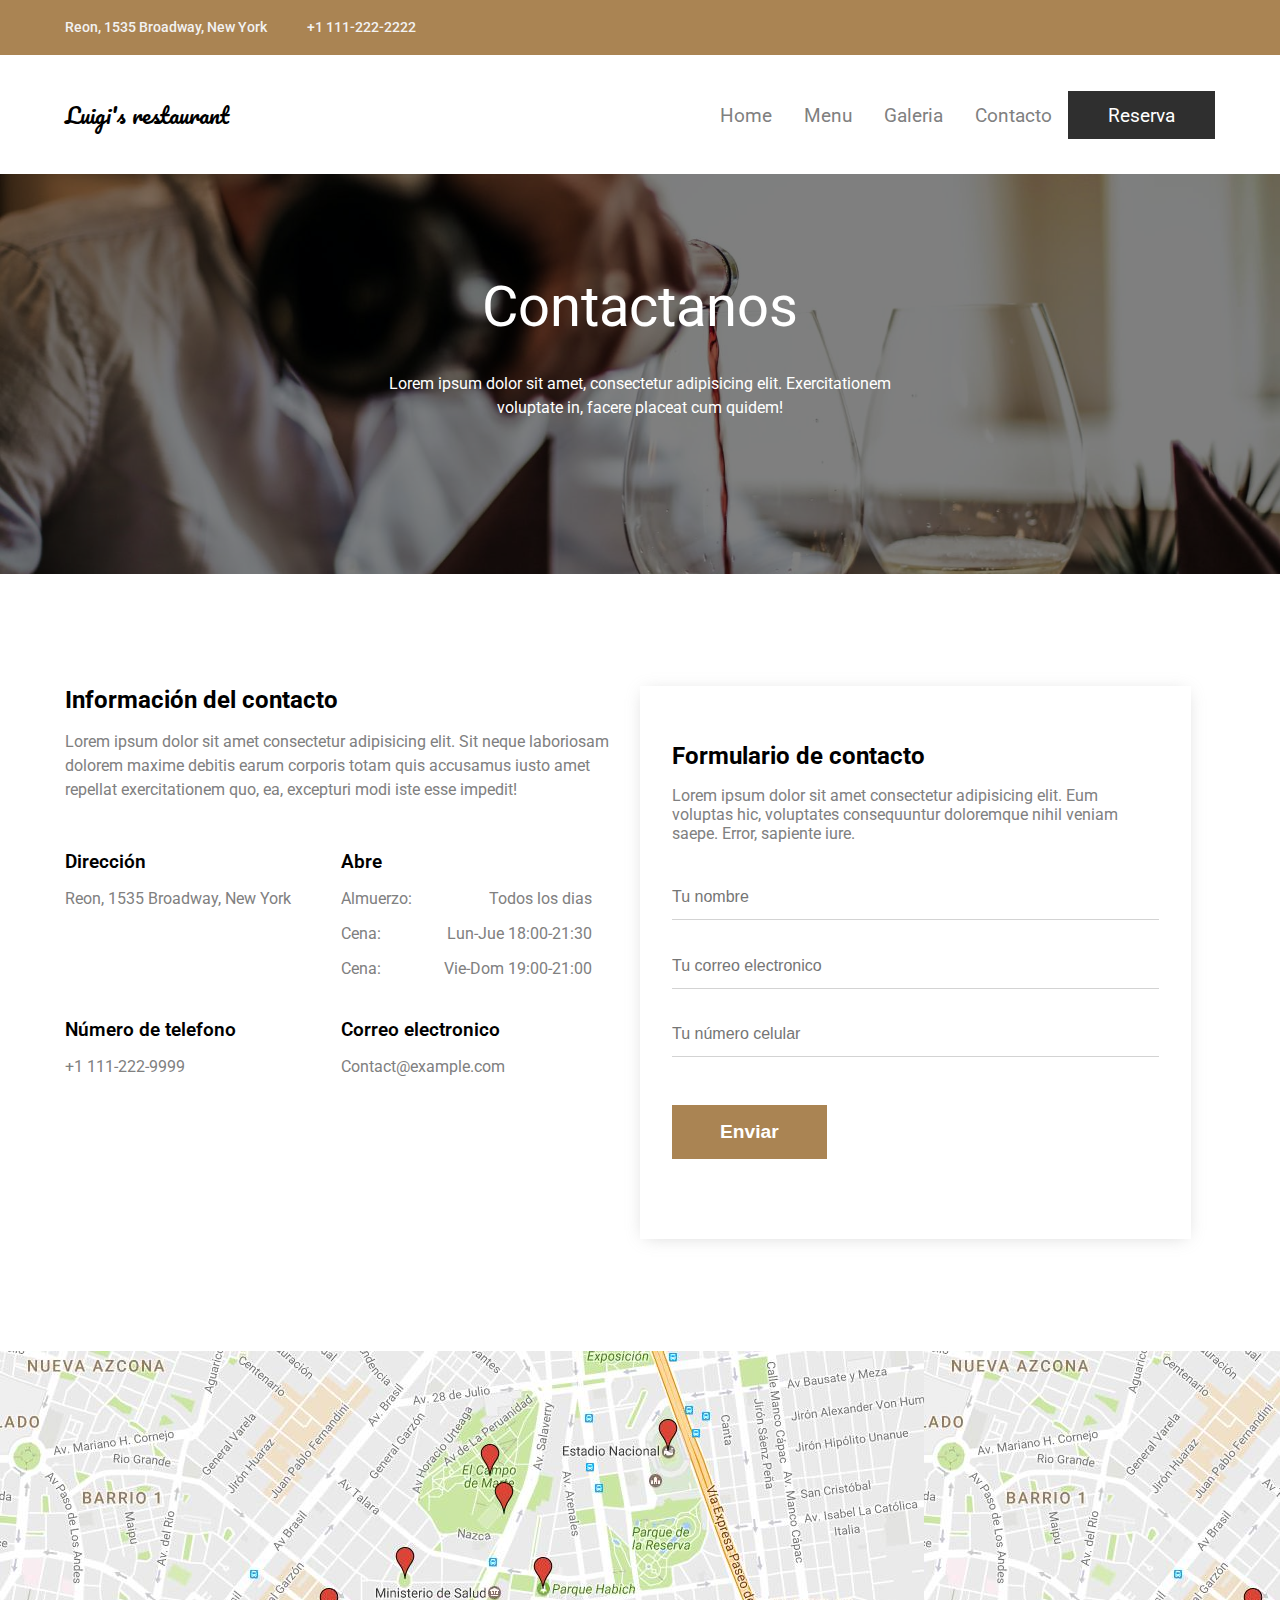
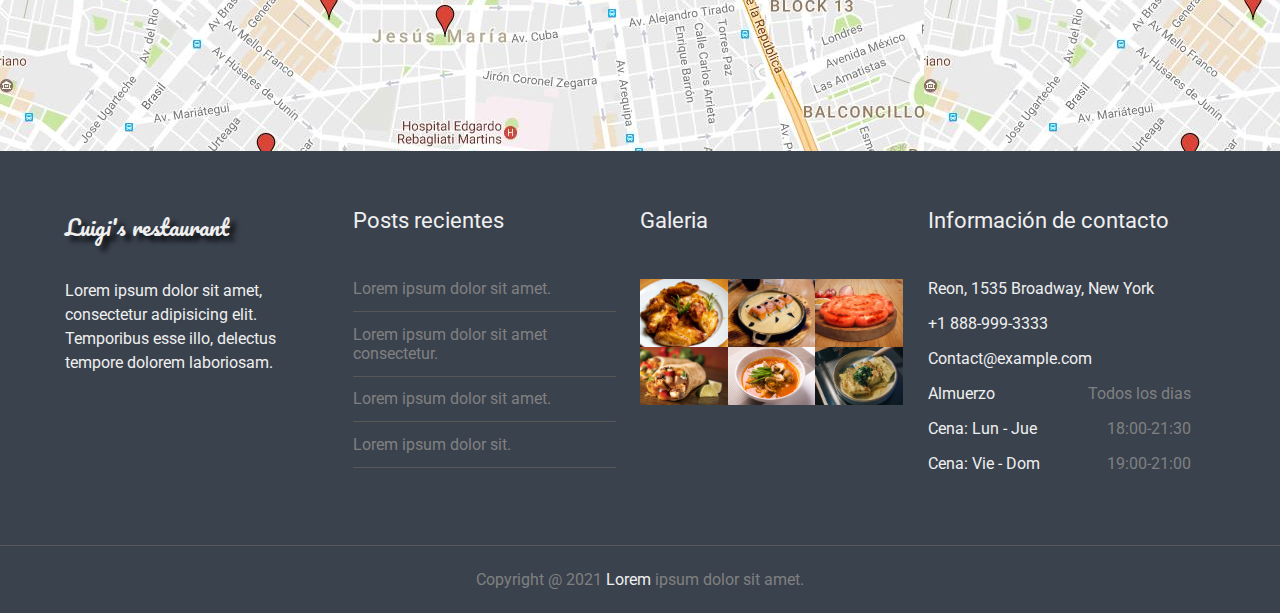
<file: contact.html>
<!DOCTYPE html>
<html lang="en">
<head>
    <meta charset="UTF-8">
    <meta http-equiv="X-UA-Compatible" content="IE=edge">
    <meta name="viewport" content="width=device-width, initial-scale=1.0">
    <link href="https://fonts.googleapis.com/css2?family=Fuggles&family=Pacifico&display=swap" rel="stylesheet">
    <link href="https://fonts.googleapis.com/css2?family=Roboto:ital,wght@0,300;0,400;0,500;0,700;0,900;1,300;1,400;1,500&display=swap" rel="stylesheet">
    <link rel="stylesheet" href="https://cdnjs.cloudflare.com/ajax/libs/font-awesome/5.7.1/css/all.min.css" integrity="sha512-3M00D/rn8n+2ZVXBO9Hib0GKNpkm8MSUU/e2VNthDyBYxKWG+BftNYYcuEjXlyrSO637tidzMBXfE7sQm0INUg==" crossorigin="anonymous" referrerpolicy="no-referrer" />
    <link rel="stylesheet" href="css/contact.css">
    <title>Contactanos</title>
</head>
<body>
    <header class="header">
        <div class="container">
            <div class="info-about">
                <div class="direction">
                    Reon, 1535 Broadway, New York
                </div>
                <div class="number-phone">
                    +1 111-222-2222
                </div>
            </div>
            <div class="social-media">
                <nav class="sociales">
                    <ul>
                        <li><a href="#"><i class="fab fa-facebook-f"></i></a></li>
                        <li><a href="#"><i class="fab fa-instagram"></i></a></li>
                        <li><a href="#"><i class="fab fa-whatsapp"></i></a></li>
                        <li><a href="#"><i class="fab fa-twitter"></i></a></li>
                    </ul>
                </nav>
            </div>
        </div>
        <div class="container-small">
            <div class="logo">
                Luigi's restaurant
            </div>
            <div id="burguer-menu" class="burguer-menu">
                <a href="#">
                  <img src="images/menu-burguer.png" alt="">
                </a>
            </div>
        </div>
        <div id="layer-menu" class="layer-menu"></div>
        </div>
        <div id="menu-header" class="menu-header">
            <ul>
                <li><a id="close-menu-header" class="close-menu-header" href="#">x</a></li>
                <li><a href="index.html">Home</a></li>
                <li><a href="menu.html">Menu</a></li>   
                <li><a href="gallery.html">Galeria</a></li>
                <li><a href="contact.html">Contacto</a></li>
                <li><a href="reservation.html">Reserva</a></li>
            </ul>
        </div>
    </header>
    <main>
        <div class="our-menu-header">
            <div class="container-our-menu-header">
                <div class="logo">
                    Luigi's restaurant
                </div>
                <nav class="menu">
                    <ul>
                        <li><a href="index.html">Home</a></li>
                        <li><a href="menu.html">Menu</a></li>   
                        <li><a href="gallery.html">Galeria</a></li>
                        <li><a href="contact.html">Contacto</a></li>
                        <li><a href="reservation.html">Reserva</a></li>
                    </ul>
                </nav>
            </div>
        </div>
        <section class="banner">
            <div class="layer-banner"></div>
            <div class="container-reservation-banner">
                <span class="menu-banner">Contactanos</span>
                <p class="description-menu-banner">Lorem ipsum dolor sit amet, consectetur adipisicing elit. Exercitationem voluptate in, facere placeat cum quidem!</p>
            </div>
        </section>
        <section class="contact">
            <div class="container-contact">
                <div class="contact-info">
                    <h2 class="title-contact-info">
                        Información del contacto
                    </h2>
                    <p class="description-contact-info">
                        Lorem ipsum dolor sit amet consectetur adipisicing elit. Sit neque laboriosam dolorem maxime debitis earum corporis totam quis accusamus iusto amet repellat exercitationem quo, ea, excepturi modi iste esse impedit!
                    </p>
                    <div class="hour-contact-info">
                        <div class="item-hour-contact-info">
                            <i class="icon fa fa-map-marker-alt"></i>
                            <div class="title">
                                Dirección
                            </div>
                            <div class="description">
                                Reon, 1535 Broadway, New York
                            </div>
                        </div>
                        <div class="item-hour-contact-info">
                            <i class="icon fa fa-clock"></i>
                            <div class="title">
                                Abre
                            </div>
                            <div class="open-hour">
                                <div class="lunch">
                                    <span>
                                        Almuerzo:
                                    </span>
                                    <span>
                                        Todos los dias
                                    </span>
                                </div>
                                <div class="dinner-1">
                                   <span>
                                        Cena:
                                   </span>
                                   <span>
                                        Lun-Jue 18:00-21:30
                                   </span>  
                                </div>
                                <div class="dinner-2">
                                    <span>
                                        Cena:
                                   </span>
                                   <span>
                                        Vie-Dom 19:00-21:00
                                   </span>
                                </div>
                            </div>
                        </div>
                        <div class="item-hour-contact-info">
                            <i class="icon fa fa-phone"></i>
                            <div class="title">
                                Número de telefono
                            </div>
                            <div class="description">
                                +1 111-222-9999
                            </div>
                        </div>
                        <div class="item-hour-contact-info">
                            <i class="icon fa fa-mail-bulk"></i>
                            <div class="title">
                                Correo electronico
                            </div>
                            <div class="description">
                                Contact@example.com
                            </div>
                        </div>
                    </div>
                </div>
                <div class="contact-form">
                    <h2 class="title-contact-form">Formulario de contacto</h2>
                    <p class="description-contact-form">
                        Lorem ipsum dolor sit amet consectetur adipisicing elit. Eum voluptas hic, voluptates consequuntur doloremque nihil veniam saepe. Error, sapiente iure.
                    </p>
                    <form>
                        <div class="field">
                            <input class="name" type="text" placeholder="Tu nombre">
                        </div>
                        <div class="field">
                            <input class="email" type="email" placeholder="Tu correo electronico">
                        </div>
                        <div class="field">
                            <input class="phone" type="text" placeholder="Tu número celular">
                        </div>
                        <div class="submit">
                            <input type="submit" value="Enviar">
                        </div>
                    </form>
                </div>
            </div>
        </section>
        <section class="map">
        </section>
    </main>
    <footer class="footer"> 
        <div class="container">
            <div class="info-footer">
                <div class="logo-footer">
                    Luigi's restaurant
                </div>
                <div class="description-footer">
                   <p>Lorem ipsum dolor sit amet, consectetur adipisicing elit. Temporibus esse illo, delectus tempore dolorem laboriosam.</p>
                </div>
                <div class="social-media-footer">
                    <nav class="sociales">
                        <ul>
                            <li><a href="#"><i class="fab fa-facebook-f"></i></a></li>
                            <li><a href="#"><i class="fab fa-instagram"></i></a></li>
                            <li><a href="#"><i class="fab fa-whatsapp"></i></a></li>
                            <li><a href="#"><i class="fab fa-twitter"></i></a></li>
                        </ul>
                    </nav>
                </div>
            </div>
            <div class="posts-footer">
                <div class="title-post">Posts recientes</div>
                <div class="post-footer first-post"><a href="#">Lorem ipsum dolor sit amet.</a></div>
                <div class="post-footer"><a href="#">Lorem ipsum dolor sit amet consectetur.</a></div>
                <div class="post-footer"><a href="#">Lorem ipsum dolor sit amet.</a></div>
                <div class="post-footer"><a href="#">Lorem ipsum dolor sit.</a></div>
            </div>
            <div class="gallery-footer">
                <div class="title-gallery">Galeria</div>
                <div class="container-gallery">
                    <div class="box-gallery">
                        <img src="images/food10.jpeg" alt="">
                    </div>
                    <div class="box-gallery">
                        <img src="images/food11.jpg" alt="">
                    </div>
                    <div class="box-gallery">
                        <img src="images/food12.jpeg" alt="">
                    </div>
                    <div class="box-gallery">
                        <img src="images/food13.jpeg" alt="">
                    </div>
                    <div class="box-gallery">
                        <img src="images/food14.jpeg" alt="">
                    </div>
                    <div class="box-gallery">
                        <img src="images/food15.jpeg" alt="">
                    </div>
                </div>
            </div>
            <div class="contact-info-footer">
                <div class="title-contact-footer">
                    Información de contacto
                </div>
                <div class="direction-footer">
                    Reon, 1535 Broadway, New York
                </div>
                <div class="number-footer">
                    +1 888-999-3333
                </div>
                <div class="email-footer">
                    Contact@example.com
                </div>
                <div class="lunch">
                    <span class="hour">
                        Almuerzo
                    </span>
                    <span class="frecuently">
                        Todos los dias
                    </span>
                </div>
                <div class="first-dinner">
                    <span class="hour">
                        Cena: Lun - Jue 
                    </span>
                    <span class="frecuently">
                        18:00-21:30
                    </span>
                </div>
                <div class="second-dinner">
                    <span class="hour">
                        Cena: Vie - Dom
                    </span>
                    <span class="frecuently">
                         19:00-21:00
                    </span>
                </div>
            </div>
        </div>
        <div class="copyright">
            Copyright @ 2021 <span>Lorem</span> ipsum dolor sit amet.
        </div>
    </footer>
<script src="scripts/menu.js"></script>
</body>
</html>
</file>
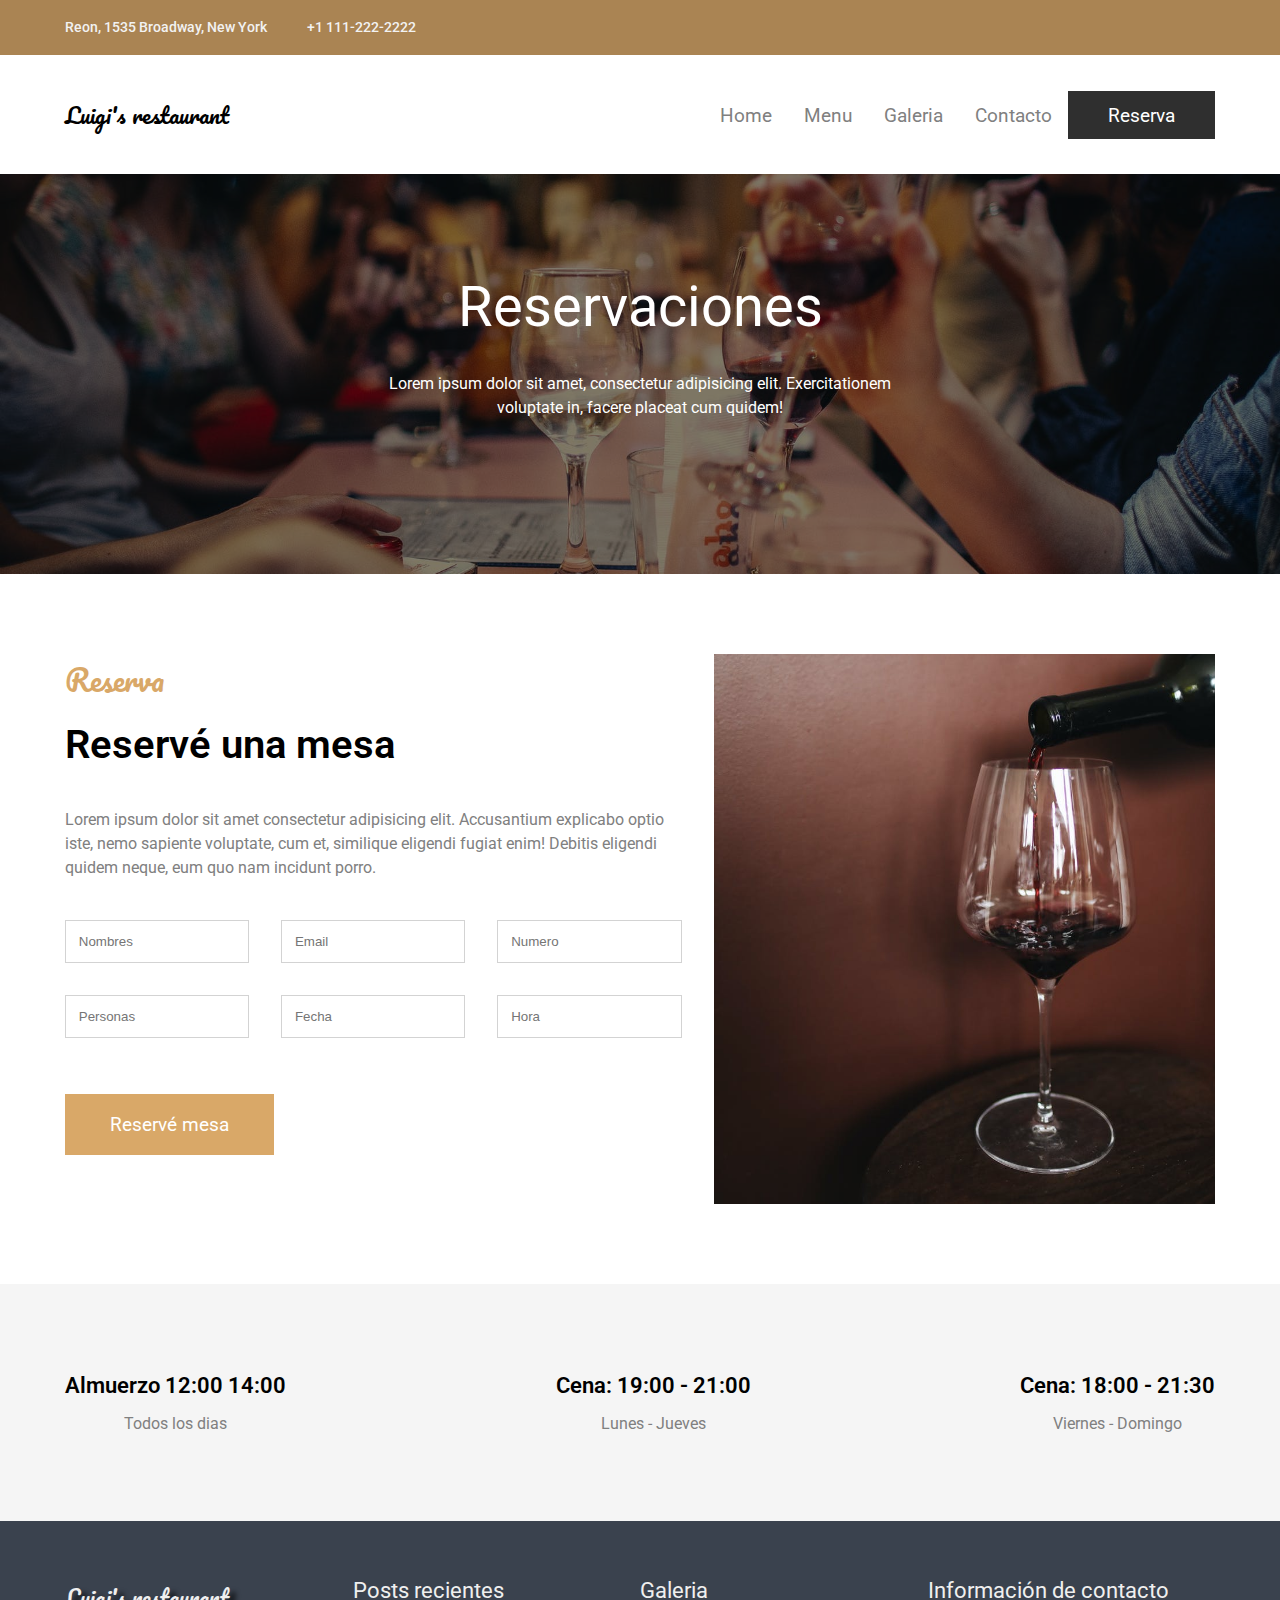
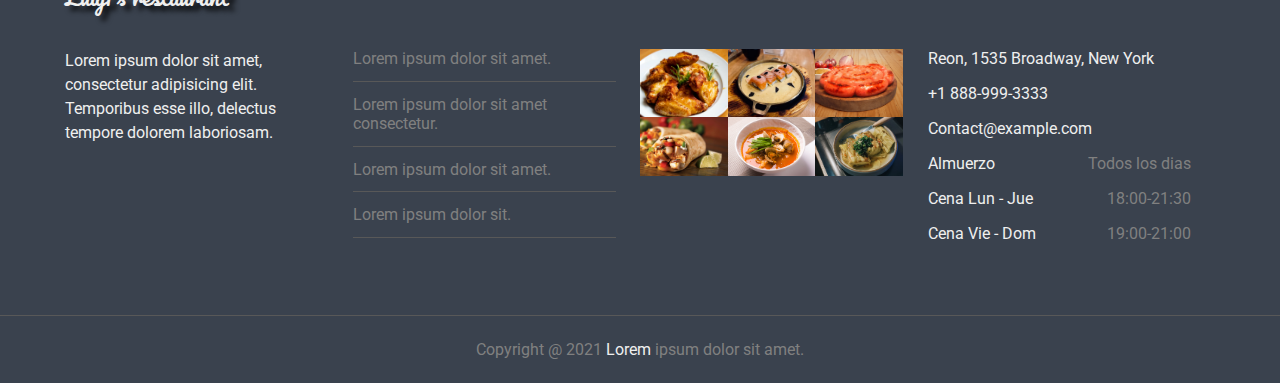
<file: reservation.html>
<!DOCTYPE html>
<html lang="en">
<head>
    <meta charset="UTF-8">
    <meta http-equiv="X-UA-Compatible" content="IE=edge">
    <meta name="viewport" content="width=device-width, initial-scale=1.0">
    <link href="https://fonts.googleapis.com/css2?family=Fuggles&family=Pacifico&display=swap" rel="stylesheet">
    <link href="https://fonts.googleapis.com/css2?family=Roboto:ital,wght@0,300;0,400;0,500;0,700;0,900;1,300;1,400;1,500&display=swap" rel="stylesheet">
    <link rel="stylesheet" href="https://cdnjs.cloudflare.com/ajax/libs/font-awesome/5.7.1/css/all.min.css" integrity="sha512-3M00D/rn8n+2ZVXBO9Hib0GKNpkm8MSUU/e2VNthDyBYxKWG+BftNYYcuEjXlyrSO637tidzMBXfE7sQm0INUg==" crossorigin="anonymous" referrerpolicy="no-referrer" />
    <link rel="stylesheet" href="css/reservation.css">
    <title>Reservaciones</title>
</head>
<body>
    <header class="header">
        <div class="container">
            <div class="info-about">
                <div class="direction">
                    Reon, 1535 Broadway, New York
                </div>
                <div class="number-phone">
                    +1 111-222-2222
                </div>
            </div>
            <div class="social-media">
                <nav class="sociales">
                    <ul>
                        <li><a href="#"><i class="fab fa-facebook-f"></i></a></li>
                        <li><a href="#"><i class="fab fa-instagram"></i></a></li>
                        <li><a href="#"><i class="fab fa-whatsapp"></i></a></li>
                        <li><a href="#"><i class="fab fa-twitter"></i></a></li>
                    </ul>
                </nav>
            </div>
        </div>
        <div class="container-small">
            <div class="logo">
                Luigi's restaurant
            </div>
            <div id="burguer-menu" class="burguer-menu">
                <a href="#">
                  <img src="images/menu-burguer.png" alt="">
                </a>
            </div>
        </div>
        <div id="layer-menu" class="layer-menu"></div>
        </div>
        <div id="menu-header" class="menu-header">
            <ul>
                <li><a id="close-menu-header" class="close-menu-header" href="#">x</a></li>
                <li><a href="index.html">Home</a></li>
                <li><a href="menu.html">Menu</a></li>   
                <li><a href="gallery.html">Galeria</a></li>
                <li><a href="contact.html">Contacto</a></li>
                <li><a href="reservation.html">Reserva</a></li>
            </ul>
        </div>
    </header>
    <main>
        <div class="our-menu-header">
            <div class="container-our-menu-header">
                <div class="logo">
                    Luigi's restaurant
                </div>
                <nav class="menu">
                    <ul>
                        <li><a href="index.html">Home</a></li>
                        <li><a href="menu.html">Menu</a></li>   
                        <li><a href="gallery.html">Galeria</a></li>
                        <li><a href="contact.html">Contacto</a></li>
                        <li><a href="reservation.html">Reserva</a></li>
                    </ul>
                </nav>
            </div>
        </div>
        <section class="banner">
            <div class="layer-banner"></div>
            <div class="container-reservation-banner">
                <span class="menu-banner">Reservaciones</span>
                <p class="description-menu-banner">Lorem ipsum dolor sit amet, consectetur adipisicing elit. Exercitationem voluptate in, facere placeat cum quidem!</p>
            </div>
        </section>
        <section class="reservation">
            <div class="container-reservation">
                <div class="form-container-reservation">
                    <div class="container-text-reservation">
                        <div class="text-reservation">
                            Reserva
                        </div>
                        <div class="title-reservation">
                            Reservé una mesa
                        </div>
                        <p class="description-reservation">
                            Lorem ipsum dolor sit amet consectetur adipisicing elit. Accusantium explicabo optio iste, nemo sapiente voluptate, cum et, similique eligendi fugiat enim! Debitis eligendi quidem neque, eum quo nam incidunt porro.
                        </p>
                    </div>
                    <form action="" class="form-reservation">
                        <div class="row-form">
                           <div class="field name">
                            <input type="text" placeholder="Nombres">
                           </div>
                           <div class="field email">
                            <input type="text" placeholder="Email">
                           </div>
                           <div class="field number">
                            <input type="text" placeholder="Numero">
                           </div>
                        </div>
                        <div class="row-form">
                            <div class="field person">
                            <input type="text" placeholder="Personas">
                            </div>
                            <div class="field date">
                            <input type="text" placeholder="Fecha">
                            </div>
                            <div class="field hour">
                            <input type="text" placeholder="Hora">
                            </div>
                        </div>
                        <div class="row-form button">
                            <div class="field">
                                <a href="#">Reservé mesa</a>
                            </div>
                        </div>
                    </form>
                </div>
                <div class="image-container-reservation">
                    <img src="images/book-table.jpeg" alt="">
                </div>
            </div>
        </section>
        <section class="lunch-hours">
            <div class="container-lunch-hours">
                <div class="item-hour">
                   <span class="hour">
                        Almuerzo 12:00 14:00
                   </span> 
                   <span class="frecuently">
                    Todos los dias
                   </span> 
                </div>
                <div class="item-hour">
                    <span class="hour">
                         Cena: 19:00 - 21:00
                    </span> 
                    <span class="frecuently">
                     Lunes - Jueves
                    </span> 
                 </div>
                 <div class="item-hour">
                    <span class="hour">
                         Cena: 18:00 - 21:30
                    </span> 
                    <span class="frecuently">
                     Viernes - Domingo
                    </span> 
                 </div>
            </div>
        </section>
    </main>
    <footer class="footer"> 
        <div class="container">
            <div class="info-footer">
                <div class="logo-footer">
                    Luigi's restaurant
                </div>
                <div class="description-footer">
                   <p>Lorem ipsum dolor sit amet, consectetur adipisicing elit. Temporibus esse illo, delectus tempore dolorem laboriosam.</p>
                </div>
                <div class="social-media-footer">
                    <nav class="sociales">
                        <ul>
                            <li><a href="#"><i class="fab fa-facebook-f"></i></a></li>
                            <li><a href="#"><i class="fab fa-instagram"></i></a></li>
                            <li><a href="#"><i class="fab fa-whatsapp"></i></a></li>
                            <li><a href="#"><i class="fab fa-twitter"></i></a></li>
                        </ul>
                    </nav>
                </div>
            </div>
            <div class="posts-footer">
                <div class="title-post">Posts recientes</div>
                <div class="post-footer first-post"><a href="#">Lorem ipsum dolor sit amet.</a></div>
                <div class="post-footer"><a href="#">Lorem ipsum dolor sit amet consectetur.</a></div>
                <div class="post-footer"><a href="#">Lorem ipsum dolor sit amet.</a></div>
                <div class="post-footer"><a href="#">Lorem ipsum dolor sit.</a></div>
            </div>
            <div class="gallery-footer">
                <div class="title-gallery">Galeria</div>
                <div class="container-gallery">
                    <div class="box-gallery">
                        <img src="images/food10.jpeg" alt="">
                    </div>
                    <div class="box-gallery">
                        <img src="images/food11.jpg" alt="">
                    </div>
                    <div class="box-gallery">
                        <img src="images/food12.jpeg" alt="">
                    </div>
                    <div class="box-gallery">
                        <img src="images/food13.jpeg" alt="">
                    </div>
                    <div class="box-gallery">
                        <img src="images/food14.jpeg" alt="">
                    </div>
                    <div class="box-gallery">
                        <img src="images/food15.jpeg" alt="">
                    </div>
                </div>
            </div>
            <div class="contact-info-footer">
                <div class="title-contact-footer">
                    Información de contacto
                </div>
                <div class="direction-footer">
                    Reon, 1535 Broadway, New York
                </div>
                <div class="number-footer">
                    +1 888-999-3333
                </div>
                <div class="email-footer">
                    Contact@example.com
                </div>
                <div class="lunch">
                    <span class="hour">
                        Almuerzo
                    </span>
                    <span class="frecuently">
                        Todos los dias
                    </span>
                </div>
                <div class="first-dinner">
                    <span class="hour">
                        Cena Lun - Jue 
                    </span>
                    <span class="frecuently">
                        18:00-21:30
                    </span>
                </div>
                <div class="second-dinner">
                    <span class="hour">
                        Cena Vie - Dom
                    </span>
                    <span class="frecuently">
                         19:00-21:00
                    </span>
                </div>
            </div>
        </div>
        <div class="copyright">
            Copyright @ 2021 <span>Lorem</span> ipsum dolor sit amet.
        </div>
    </footer>
<script src="scripts/menu.js"></script>
</body>
</html>
</file>
<file: css/contact.css>
* {
  margin: 0;
  padding: 0;
  box-sizing: border-box; }

body {
  font-family: 'Roboto',sans-serif;
  background-color: #fff; }

.container {
  display: flex;
  width: 90%;
  max-width: 1150px;
  margin: 0 auto; }

.header {
  color: #f2f2f2;
  font-weight: 500;
  font-size: .9rem;
  padding: 1.2rem 0;
  background-color: #aa8453; }
  @media screen and (max-width: 768px) {
    .header {
      background-color: #fff; } }
  .header .container {
    visibility: visible;
    justify-content: space-between; }
    .header .container .info-about {
      display: flex;
      gap: 2.5rem; }
    @media screen and (max-width: 768px) {
      .header .container {
        display: none; } }
  .header .container-small {
    display: none;
    width: 90%;
    max-width: 1150px;
    margin: 0 auto;
    justify-content: space-between;
    align-items: center; }
    .header .container-small .logo {
      font-family: 'Pacifico';
      color: #000;
      font-size: 1.4rem; }
    .header .container-small .burguer-menu a img {
      width: 20px; }
    @media screen and (max-width: 768px) {
      .header .container-small {
        display: flex; } }
  .header .sociales ul {
    list-style: none;
    display: flex; }
    .header .sociales ul a {
      text-decoration: none;
      color: #fff;
      font-size: 1.2rem; }
    .header .sociales ul li {
      padding-left: 1rem; }
  .header .menu-header {
    position: fixed;
    z-index: 40;
    background-color: #2c2c2c;
    width: 250px;
    height: 100vh;
    top: 0;
    transform: translateX(-100%);
    transition: transform .5s ease; }
    .header .menu-header a {
      display: block;
      text-decoration: none;
      color: #fff;
      padding: .8rem 1.2rem; }
    .header .menu-header .close-menu-header {
      font-size: 1.2rem;
      font-weight: 600;
      text-align: right; }
  .header .menu-header-active {
    transform: translateX(0%); }
  .header .layer-menu {
    position: fixed;
    background-color: black;
    opacity: .4;
    top: 0;
    right: 0;
    left: 0;
    bottom: 0;
    z-index: 30;
    display: none; }
  .header .layer-menu-active {
    display: block; }

.our-menu-header {
  padding: 2.5rem 0; }
  .our-menu-header .container-our-menu-header {
    width: 90%;
    max-width: 1150px;
    display: flex;
    justify-content: space-between;
    align-items: center;
    margin: 0 auto; }
    .our-menu-header .container-our-menu-header .logo {
      font-family: 'Pacifico';
      color: #000;
      font-size: 1.4rem; }
    @media screen and (max-width: 768px) {
      .our-menu-header .container-our-menu-header {
        display: none; } }
  .our-menu-header .menu ul {
    list-style-type: none;
    display: flex; }
    .our-menu-header .menu ul li {
      font-size: 1.2rem; }
      .our-menu-header .menu ul li a {
        padding: .8rem 1rem;
        color: gray;
        font-weight: 400;
        text-decoration: none; }
      .our-menu-header .menu ul li:last-child a {
        padding: .8rem 2.5rem;
        background-color: #2f2f2f;
        color: #fff; }
        .our-menu-header .menu ul li:last-child a:hover {
          background-color: #585858;
          color: #fff; }
  @media screen and (max-width: 768px) {
    .our-menu-header {
      display: none; } }

.banner {
  background-image: url("../images/contact-banner.jpeg");
  height: 25rem;
  background-repeat: no-repeat;
  background-size: cover;
  position: relative;
  background-position: 50% 50%; }
  .banner .container-reservation-banner {
    top: 25%;
    position: absolute;
    right: 50%;
    transform: translate(50%, 0%);
    text-align: center;
    color: #fff;
    width: 35rem; }
    .banner .container-reservation-banner h1 {
      font-size: 4.5rem; }
    .banner .container-reservation-banner .menu-banner {
      font-size: 3.5rem;
      font-weight: 400; }
    .banner .container-reservation-banner .description-menu-banner {
      margin-top: 2rem;
      color: #fff;
      line-height: 1.5;
      font-weight: 400; }
    @media screen and (max-width: 768px) {
      .banner .container-reservation-banner {
        width: 20rem;
        top: 20%; }
        .banner .container-reservation-banner h1 {
          font-size: 3.5rem; }
        .banner .container-reservation-banner p {
          font-size: 1rem;
          font-weight: 600; } }
  @media screen and (max-width: 1024px) {
    .banner {
      height: 100vh; } }
  .banner .layer-banner {
    width: 100%;
    height: 100%;
    position: absolute;
    opacity: .5;
    background-color: #000; }

.contact {
  margin: 7rem 0; }
  .contact .container-contact {
    max-width: 1150px;
    width: 90%;
    margin: 0 auto;
    display: flex;
    gap: 1.5rem;
    flex-wrap: wrap; }
    .contact .container-contact .contact-info {
      flex: 0 0 calc(50% - 1.5rem); }
      .contact .container-contact .contact-info .title-contact-info {
        margin-bottom: 1rem; }
      .contact .container-contact .contact-info .description-contact-info {
        line-height: 1.5;
        color: gray; }
      .contact .container-contact .contact-info .hour-contact-info {
        display: flex;
        flex-wrap: wrap;
        gap: 1.5rem;
        margin-top: 3rem; }
        .contact .container-contact .contact-info .hour-contact-info .item-hour-contact-info {
          flex: 0 0 calc(50% - 1.5rem);
          color: gray; }
          .contact .container-contact .contact-info .hour-contact-info .item-hour-contact-info .open-hour .lunch,
          .contact .container-contact .contact-info .hour-contact-info .item-hour-contact-info .open-hour .dinner-1,
          .contact .container-contact .contact-info .hour-contact-info .item-hour-contact-info .open-hour .dinner-2 {
            display: flex;
            justify-content: space-between;
            margin-bottom: 1rem; }
          .contact .container-contact .contact-info .hour-contact-info .item-hour-contact-info .icon {
            color: #DABC95;
            font-size: 1.2rem;
            margin-bottom: 1rem; }
          .contact .container-contact .contact-info .hour-contact-info .item-hour-contact-info .title {
            color: #000;
            margin-bottom: 1rem;
            font-weight: 600;
            font-size: 1.2rem; }
      @media screen and (max-width: 768px) {
        .contact .container-contact .contact-info {
          flex: 0 0 100%; } }
    .contact .container-contact .contact-form {
      flex: 0 0 calc(50% - 1.5rem);
      box-shadow: 0px 2px 17px -5px rgba(192, 192, 192, 0.75);
      padding: 3.5rem 2rem 5rem 2rem; }
      .contact .container-contact .contact-form .title-contact-form {
        margin-bottom: 1rem; }
      .contact .container-contact .contact-form .description-contact-form {
        margin-bottom: 2rem;
        color: gray; }
      .contact .container-contact .contact-form .field {
        margin-bottom: 1.5rem; }
        .contact .container-contact .contact-form .field input[type="text"], .contact .container-contact .contact-form .field input[type="email"] {
          width: 100%;
          padding: .8rem 0;
          border: none;
          border-bottom: 1px solid lightgray;
          outline: none;
          font-size: 1rem; }
        .contact .container-contact .contact-form .field:nth-of-type(3) {
          margin-bottom: 3rem; }
      .contact .container-contact .contact-form .submit input[type="submit"] {
        padding: 1rem 3rem;
        background-color: #aa8453;
        border: aliceblue;
        color: #fff;
        font-weight: 600;
        font-size: 1.2rem; }
      @media screen and (max-width: 768px) {
        .contact .container-contact .contact-form {
          flex: 0 0 100%; } }

.map {
  background-image: url("../images/map.jpg");
  height: 25rem; }

.footer {
  background-color: #3A424E; }
  .footer .container {
    padding: 3.5rem 0;
    gap: 1.5rem;
    flex-wrap: wrap; }
    .footer .container .info-footer, .footer .container .posts-footer, .footer .container .gallery-footer, .footer .container .contact-info-footer {
      flex: 0 0 calc(25% - 1.5rem); }
      @media screen and (max-width: 1024px) {
        .footer .container .info-footer, .footer .container .posts-footer, .footer .container .gallery-footer, .footer .container .contact-info-footer {
          flex: 0 0 calc(50% - 1.5rem); } }
      @media screen and (max-width: 768px) {
        .footer .container .info-footer, .footer .container .posts-footer, .footer .container .gallery-footer, .footer .container .contact-info-footer {
          flex: 0 0 100%; } }
    .footer .container .info-footer {
      display: flex;
      flex-direction: column; }
      .footer .container .info-footer .logo-footer {
        font-family: 'Pacifico';
        color: #EFEFEF;
        font-size: 1.4rem;
        text-shadow: 6px 5px 5px rgba(0, 0, 0, 0.79);
        margin-bottom: 2rem;
        height: 2.5rem; }
      .footer .container .info-footer .description-footer {
        margin-bottom: 3.5rem; }
        .footer .container .info-footer .description-footer p {
          color: #EFEFEF;
          line-height: 1.5; }
      .footer .container .info-footer .social-media-footer .sociales ul {
        list-style: none;
        display: flex; }
        .footer .container .info-footer .social-media-footer .sociales ul a {
          text-decoration: none;
          color: gray;
          font-size: 1.2rem; }
        .footer .container .info-footer .social-media-footer .sociales ul li {
          padding-left: 1rem; }
    .footer .container .posts-footer {
      display: flex;
      flex-direction: column; }
      .footer .container .posts-footer .title-post {
        font-size: 1.4rem;
        margin-bottom: 2rem;
        color: #EFEFEF;
        height: 2.5rem; }
      .footer .container .posts-footer .post-footer {
        padding: .8rem 0;
        border-bottom: 1px solid #585858; }
        .footer .container .posts-footer .post-footer a {
          text-decoration: none;
          color: gray; }
      .footer .container .posts-footer .first-post {
        padding-top: 0; }
    .footer .container .gallery-footer .title-gallery {
      font-size: 1.4rem;
      color: #EFEFEF;
      margin-bottom: 2rem;
      height: 2.5rem; }
    .footer .container .gallery-footer .container-gallery {
      display: flex;
      flex-wrap: wrap; }
      .footer .container .gallery-footer .container-gallery .box-gallery {
        width: 33.3%; }
        .footer .container .gallery-footer .container-gallery .box-gallery img {
          width: 100%;
          height: 100%;
          display: block;
          object-fit: cover; }
        @media screen and (max-width: 768px) {
          .footer .container .gallery-footer .container-gallery .box-gallery {
            width: 100%; } }
    .footer .container .contact-info-footer {
      display: flex;
      flex-direction: column; }
      .footer .container .contact-info-footer .title-contact-footer {
        font-size: 1.4rem;
        color: #EFEFEF;
        margin-bottom: 2rem;
        height: 2.5rem; }
      .footer .container .contact-info-footer .direction-footer,
      .footer .container .contact-info-footer .number-footer,
      .footer .container .contact-info-footer .email-footer,
      .footer .container .contact-info-footer .lunch,
      .footer .container .contact-info-footer .first-dinner,
      .footer .container .contact-info-footer .second-dinner {
        margin-bottom: 1rem;
        color: #EFEFEF; }
      .footer .container .contact-info-footer .lunch, .footer .container .contact-info-footer .first-dinner, .footer .container .contact-info-footer .second-dinner {
        display: flex;
        justify-content: space-between; }
        .footer .container .contact-info-footer .lunch .frecuently, .footer .container .contact-info-footer .first-dinner .frecuently, .footer .container .contact-info-footer .second-dinner .frecuently {
          text-align: center;
          color: gray; }
  .footer .copyright {
    border-top: 1px solid #585858;
    padding: 1.5rem 0;
    text-align: center;
    color: gray;
    font-weight: 400; }
    .footer .copyright span {
      color: #EFEFEF; }
</file>
<file: css/reservation.css>
* {
  margin: 0;
  padding: 0;
  box-sizing: border-box; }

body {
  font-family: 'Roboto',sans-serif;
  background-color: #fff; }

.container {
  display: flex;
  width: 90%;
  max-width: 1150px;
  margin: 0 auto; }

.header {
  color: #f2f2f2;
  font-weight: 500;
  font-size: .9rem;
  padding: 1.2rem 0;
  background-color: #aa8453; }
  @media screen and (max-width: 768px) {
    .header {
      background-color: #fff; } }
  .header .container {
    visibility: visible;
    justify-content: space-between; }
    .header .container .info-about {
      display: flex;
      gap: 2.5rem; }
    @media screen and (max-width: 768px) {
      .header .container {
        display: none; } }
  .header .container-small {
    display: none;
    width: 90%;
    max-width: 1150px;
    margin: 0 auto;
    justify-content: space-between;
    align-items: center; }
    .header .container-small .logo {
      font-family: 'Pacifico';
      color: #000;
      font-size: 1.4rem; }
    .header .container-small .burguer-menu a img {
      width: 20px; }
    @media screen and (max-width: 768px) {
      .header .container-small {
        display: flex; } }
  .header .sociales ul {
    list-style: none;
    display: flex; }
    .header .sociales ul a {
      text-decoration: none;
      color: #fff;
      font-size: 1.2rem; }
    .header .sociales ul li {
      padding-left: 1rem; }
  .header .menu-header {
    position: fixed;
    z-index: 40;
    background-color: #2c2c2c;
    width: 250px;
    height: 100vh;
    top: 0;
    transform: translateX(-100%);
    transition: transform .5s ease; }
    .header .menu-header a {
      display: block;
      text-decoration: none;
      color: #fff;
      padding: .8rem 1.2rem; }
    .header .menu-header .close-menu-header {
      font-size: 1.2rem;
      font-weight: 600;
      text-align: right; }
  .header .menu-header-active {
    transform: translateX(0%); }
  .header .layer-menu {
    position: fixed;
    background-color: black;
    opacity: .4;
    top: 0;
    right: 0;
    left: 0;
    bottom: 0;
    z-index: 30;
    display: none; }
  .header .layer-menu-active {
    display: block; }

.our-menu-header {
  padding: 2.5rem 0; }
  .our-menu-header .container-our-menu-header {
    width: 90%;
    max-width: 1150px;
    display: flex;
    justify-content: space-between;
    align-items: center;
    margin: 0 auto; }
    .our-menu-header .container-our-menu-header .logo {
      font-family: 'Pacifico';
      color: #000;
      font-size: 1.4rem; }
    @media screen and (max-width: 768px) {
      .our-menu-header .container-our-menu-header {
        display: none; } }
  .our-menu-header .menu ul {
    list-style-type: none;
    display: flex; }
    .our-menu-header .menu ul li {
      font-size: 1.2rem; }
      .our-menu-header .menu ul li a {
        padding: .8rem 1rem;
        color: gray;
        font-weight: 400;
        text-decoration: none; }
      .our-menu-header .menu ul li:last-child a {
        padding: .8rem 2.5rem;
        background-color: #2f2f2f;
        color: #fff; }
        .our-menu-header .menu ul li:last-child a:hover {
          background-color: #585858;
          color: #fff; }
  @media screen and (max-width: 768px) {
    .our-menu-header {
      display: none; } }

.banner {
  background-image: url("../images/reservation-banner.jpeg");
  height: 25rem;
  background-repeat: no-repeat;
  background-size: cover;
  position: relative;
  background-position: 50% 50%; }
  .banner .container-reservation-banner {
    top: 25%;
    position: absolute;
    right: 50%;
    transform: translate(50%, 0%);
    text-align: center;
    color: #fff;
    width: 35rem; }
    .banner .container-reservation-banner h1 {
      font-size: 4.5rem; }
    .banner .container-reservation-banner .menu-banner {
      font-size: 3.5rem;
      font-weight: 400; }
    .banner .container-reservation-banner .description-menu-banner {
      margin-top: 2rem;
      color: #fff;
      line-height: 1.5;
      font-weight: 400; }
    @media screen and (max-width: 768px) {
      .banner .container-reservation-banner {
        width: 20rem;
        top: 20%; }
        .banner .container-reservation-banner h1 {
          font-size: 3.5rem; }
        .banner .container-reservation-banner p {
          font-size: 1rem;
          font-weight: 600; } }
  @media screen and (max-width: 1024px) {
    .banner {
      height: 100vh; } }
  .banner .layer-banner {
    width: 100%;
    height: 100%;
    position: absolute;
    opacity: .5;
    background-color: #000; }

.reservation {
  margin-top: 5rem;
  margin-bottom: 5rem; }

.container-reservation {
  max-width: 1150px;
  width: 90%;
  margin: 0 auto;
  display: flex;
  gap: 2rem;
  flex-wrap: wrap; }
  .container-reservation .form-container-reservation {
    flex: 0 0 calc(55% - 1rem); }
    .container-reservation .form-container-reservation .container-text-reservation .text-reservation {
      font-family: 'Pacifico',sans-serif;
      font-size: 1.8rem;
      margin-bottom: 1rem;
      color: #D9A868; }
    .container-reservation .form-container-reservation .container-text-reservation .title-reservation {
      font-size: 2.5rem;
      font-weight: 600;
      margin-bottom: 2.5rem; }
    .container-reservation .form-container-reservation .container-text-reservation .description-reservation {
      color: gray;
      line-height: 1.5;
      margin-bottom: 2.5rem; }
    @media screen and (max-width: 768px) {
      .container-reservation .form-container-reservation .container-text-reservation {
        width: 90%; } }
    .container-reservation .form-container-reservation .form-reservation .row-form {
      display: flex;
      gap: 2rem;
      margin-bottom: 2rem;
      flex-wrap: wrap; }
      .container-reservation .form-container-reservation .form-reservation .row-form .field {
        flex: 1 0 calc(33.3% - 2rem); }
        .container-reservation .form-container-reservation .form-reservation .row-form .field input[type="text"] {
          width: 100%;
          outline: none;
          padding: .8rem;
          border: 1px solid lightgray; }
        @media screen and (max-width: 768px) {
          .container-reservation .form-container-reservation .form-reservation .row-form .field {
            flex: 0 0 100%; } }
      .container-reservation .form-container-reservation .form-reservation .row-form.button a {
        display: inline-block;
        text-decoration: none;
        background-color: #D9A868;
        color: #fff;
        padding: 1.2rem 2.8rem;
        font-size: 1.2rem; }
      .container-reservation .form-container-reservation .form-reservation .row-form:last-child {
        margin: 0; }
      .container-reservation .form-container-reservation .form-reservation .row-form:nth-of-type(2) {
        margin-bottom: 3.5rem; }
    @media screen and (max-width: 1024px) {
      .container-reservation .form-container-reservation {
        flex: 0 0 100%; } }
  .container-reservation .image-container-reservation {
    flex: 0 0 calc(45% - 1rem);
    height: 550px; }
    .container-reservation .image-container-reservation img {
      width: 100%;
      height: 100%;
      object-fit: cover;
      object-position: bottom; }
      @media screen and (max-width: 1024px) {
        .container-reservation .image-container-reservation img {
          object-position: center; } }
    @media screen and (max-width: 1024px) {
      .container-reservation .image-container-reservation {
        flex: 0 0 100%; } }
  @media screen and (max-width: 768px) {
    .container-reservation {
      width: 95%; } }

.lunch-hours {
  background-color: whitesmoke;
  padding-top: 5.5rem;
  padding-bottom: 5.5rem; }
  .lunch-hours .container-lunch-hours {
    width: 90%;
    max-width: 1150px;
    margin: 0 auto;
    display: flex;
    justify-content: space-between;
    font-size: 1.4rem;
    font-weight: 600; }
    .lunch-hours .container-lunch-hours .item-hour {
      display: flex;
      flex-direction: column;
      text-align: center; }
      .lunch-hours .container-lunch-hours .item-hour .hour {
        margin-bottom: 1rem; }
      .lunch-hours .container-lunch-hours .item-hour .frecuently {
        color: gray;
        font-size: 1rem;
        font-weight: 400; }
    @media screen and (max-width: 768px) {
      .lunch-hours .container-lunch-hours {
        flex-direction: column;
        gap: 3.5rem; } }

.footer {
  background-color: #3A424E; }
  .footer .container {
    padding: 3.5rem 0;
    gap: 1.5rem;
    flex-wrap: wrap; }
    .footer .container .info-footer, .footer .container .posts-footer, .footer .container .gallery-footer, .footer .container .contact-info-footer {
      flex: 0 0 calc(25% - 1.5rem); }
      @media screen and (max-width: 1024px) {
        .footer .container .info-footer, .footer .container .posts-footer, .footer .container .gallery-footer, .footer .container .contact-info-footer {
          flex: 0 0 calc(50% - 1.5rem); } }
      @media screen and (max-width: 768px) {
        .footer .container .info-footer, .footer .container .posts-footer, .footer .container .gallery-footer, .footer .container .contact-info-footer {
          flex: 0 0 100%; } }
    .footer .container .info-footer {
      display: flex;
      flex-direction: column; }
      .footer .container .info-footer .logo-footer {
        font-family: 'Pacifico';
        color: #EFEFEF;
        font-size: 1.4rem;
        text-shadow: 6px 5px 5px rgba(0, 0, 0, 0.79);
        margin-bottom: 2rem;
        height: 2.5rem; }
      .footer .container .info-footer .description-footer {
        margin-bottom: 3.5rem; }
        .footer .container .info-footer .description-footer p {
          color: #EFEFEF;
          line-height: 1.5; }
      .footer .container .info-footer .social-media-footer .sociales ul {
        list-style: none;
        display: flex; }
        .footer .container .info-footer .social-media-footer .sociales ul a {
          text-decoration: none;
          color: gray;
          font-size: 1.2rem; }
        .footer .container .info-footer .social-media-footer .sociales ul li {
          padding-left: 1rem; }
    .footer .container .posts-footer {
      display: flex;
      flex-direction: column; }
      .footer .container .posts-footer .title-post {
        font-size: 1.4rem;
        margin-bottom: 2rem;
        color: #EFEFEF;
        height: 2.5rem; }
      .footer .container .posts-footer .post-footer {
        padding: .8rem 0;
        border-bottom: 1px solid #585858; }
        .footer .container .posts-footer .post-footer a {
          text-decoration: none;
          color: gray; }
      .footer .container .posts-footer .first-post {
        padding-top: 0; }
    .footer .container .gallery-footer .title-gallery {
      font-size: 1.4rem;
      color: #EFEFEF;
      margin-bottom: 2rem;
      height: 2.5rem; }
    .footer .container .gallery-footer .container-gallery {
      display: flex;
      flex-wrap: wrap; }
      .footer .container .gallery-footer .container-gallery .box-gallery {
        width: 33.3%; }
        .footer .container .gallery-footer .container-gallery .box-gallery img {
          width: 100%;
          height: 100%;
          display: block;
          object-fit: cover; }
        @media screen and (max-width: 768px) {
          .footer .container .gallery-footer .container-gallery .box-gallery {
            width: 100%; } }
    .footer .container .contact-info-footer {
      display: flex;
      flex-direction: column; }
      .footer .container .contact-info-footer .title-contact-footer {
        font-size: 1.4rem;
        color: #EFEFEF;
        margin-bottom: 2rem;
        height: 2.5rem; }
      .footer .container .contact-info-footer .direction-footer,
      .footer .container .contact-info-footer .number-footer,
      .footer .container .contact-info-footer .email-footer,
      .footer .container .contact-info-footer .lunch,
      .footer .container .contact-info-footer .first-dinner,
      .footer .container .contact-info-footer .second-dinner {
        margin-bottom: 1rem;
        color: #EFEFEF; }
      .footer .container .contact-info-footer .lunch, .footer .container .contact-info-footer .first-dinner, .footer .container .contact-info-footer .second-dinner {
        display: flex;
        justify-content: space-between; }
        .footer .container .contact-info-footer .lunch .frecuently, .footer .container .contact-info-footer .first-dinner .frecuently, .footer .container .contact-info-footer .second-dinner .frecuently {
          text-align: center;
          color: gray; }
  .footer .copyright {
    border-top: 1px solid #585858;
    padding: 1.5rem 0;
    text-align: center;
    color: gray;
    font-weight: 400; }
    .footer .copyright span {
      color: #EFEFEF; }
</file>
